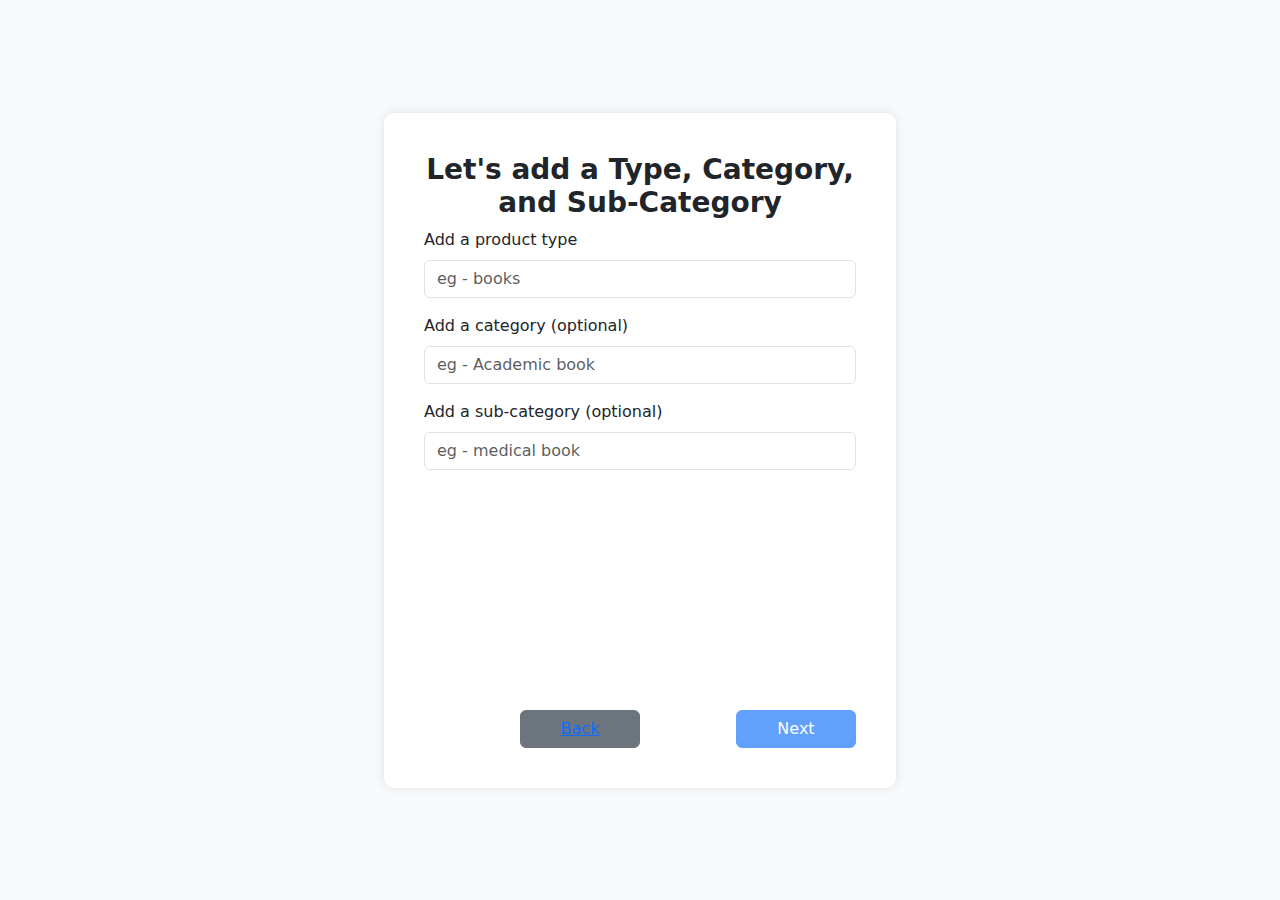
<file: index2.html>
<!DOCTYPE html>
<html lang="en">
<head>
    <meta charset="UTF-8">
    <meta name="viewport" content="width=device-width, initial-scale=1.0">
    <title>Product Type Form</title>
    <link href="https://cdn.jsdelivr.net/npm/bootstrap@5.3.0/dist/css/bootstrap.min.css" rel="stylesheet">
    <script src="https://code.jquery.com/jquery-3.6.0.min.js"></script>
    <link rel="stylesheet" href="./index2.css">
</head>
<body>

    <div class="form-container">
        <h3 class="fw-bold text-center">Let's add a Type, Category, and Sub-Category</h3>
        <form id="productForm" class="d-flex flex-column justify-content-between h-100">
            <div class="inputdata">
                <div class="mb-3">
                    <label class="form-label">Add a product type</label>
                    <input type="text" id="productType" class="form-control" placeholder="eg - books" required>
                    <small class="text-danger d-none" id="errorMsg">Product Type is required!</small>
                </div>
                <div class="mb-3">
                    <label class="form-label">Add a category (optional)</label>
                    <input type="text" class="form-control" placeholder="eg - Academic book">
                </div>
                <div class="mb-3">
                    <label class="form-label">Add a sub-category (optional)</label>
                    <input type="text" class="form-control" placeholder="eg - medical book">
                </div>
            </div>
            <div class="d-flex justify-content-between">
                <a href="./index.html"><button type="button" class="btn btn-secondary btn-custom">Back</button</a>
                    <a href="./index3.html"><button type="submit" class="btn btn-primary btn-custom" id="nextBtn" disabled>Next</button></a>
                </div>
            </form>
        </div>
    
        <script src="./index2.js"> </script>
    
        <script src="https://cdn.jsdelivr.net/npm/bootstrap@5.3.0/dist/js/bootstrap.bundle.min.js"></script>
    </body>
    </html>
</file>
<file: index2.css>
body {
    background-color: #f8f9fa;
    display: flex;
    justify-content: center;
    align-items: center;
    height: 100vh;
}
.form-container {
    background: white;
    padding: 40px;
    border-radius: 10px;
    box-shadow: 0 0 10px rgba(0, 0, 0, 0.1);
    width: 40%;
    height: 75vh;
    display: flex;
    flex-direction: column;
    justify-content: space-between;
}
.btn-custom {
    width: 120px;
}
.inputdata{
   margin-top: 10vh;
}
</file>
